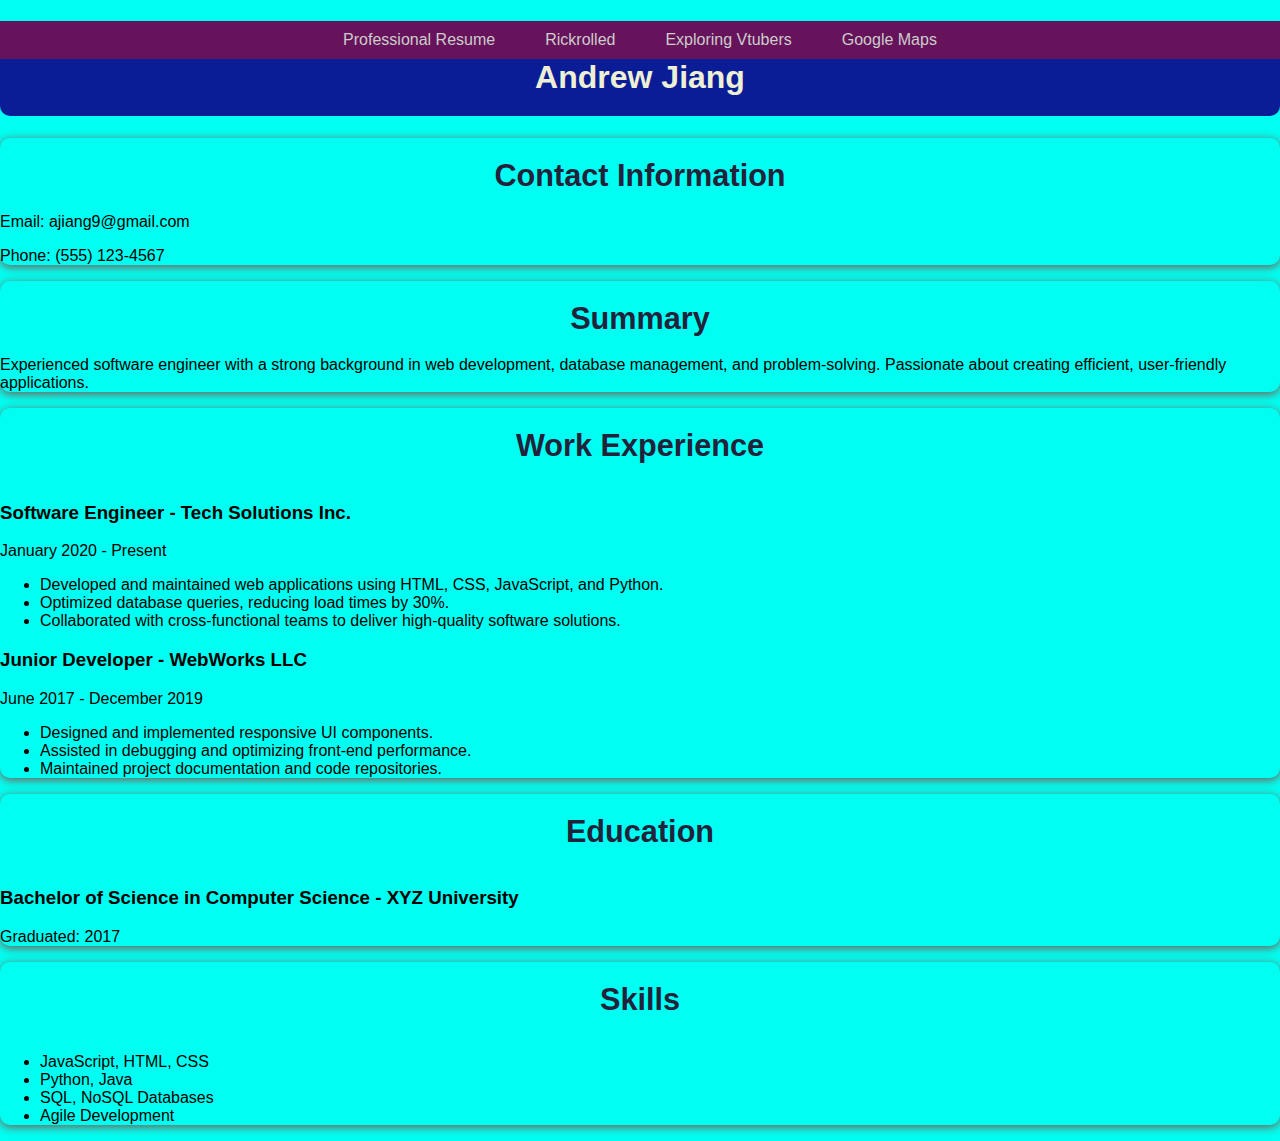
<file: index.html>
<!DOCTYPE html>
<html lang="en">
<head>
  <meta charset="utf-8">
  <meta name="viewport" content="width=device-width, initial-scale=1.0">
  <title>Professional Resume</title>
  <link rel="stylesheet" href="css/style.css">
  <link rel="reset" href="css/reset.css">
  <script src="js/main.js"></script>
</head>

<body>
	<nav id="main-nav">
	  <ul>
		<li><a href="index.html">Professional Resume</a></li>
		<li><a href="index3.html">Rickrolled</a></li>
		<li><a href="index2.html">Exploring Vtubers</a></li>
		<li><a href="index4.html">Google Maps</a></li>
	  </ul>
	</nav>

  <h1>Andrew Jiang</h1>

  <section>
    <h2>Contact Information</h2>
    <p>Email: ajiang9@gmail.com</p>
    <p>Phone: (555) 123-4567</p>
  </section>

  <section>
    <h2>Summary</h2>
    <p>Experienced software engineer with a strong background in web development, database management, and problem-solving. Passionate about creating efficient, user-friendly applications.</p>
  </section>

  <section>
    <h2>Work Experience</h2>
    <h3>Software Engineer - Tech Solutions Inc.</h3>
    <p>January 2020 - Present</p>
    <ul>
      <li>Developed and maintained web applications using HTML, CSS, JavaScript, and Python.</li>
      <li>Optimized database queries, reducing load times by 30%.</li>
      <li>Collaborated with cross-functional teams to deliver high-quality software solutions.</li>
    </ul>

    <h3>Junior Developer - WebWorks LLC</h3>
    <p>June 2017 - December 2019</p>
    <ul>
      <li>Designed and implemented responsive UI components.</li>
      <li>Assisted in debugging and optimizing front-end performance.</li>
      <li>Maintained project documentation and code repositories.</li>
    </ul>
  </section>

  <section>
    <h2>Education</h2>
    <h3>Bachelor of Science in Computer Science - XYZ University</h3>
    <p>Graduated: 2017</p>
  </section>

  <section>
    <h2>Skills</h2>
    <ul>
      <li>JavaScript, HTML, CSS</li>
      <li>Python, Java</li>
      <li>SQL, NoSQL Databases</li>
      <li>Agile Development</li>
    </ul>
  </section>
</body>
</html>
</file>
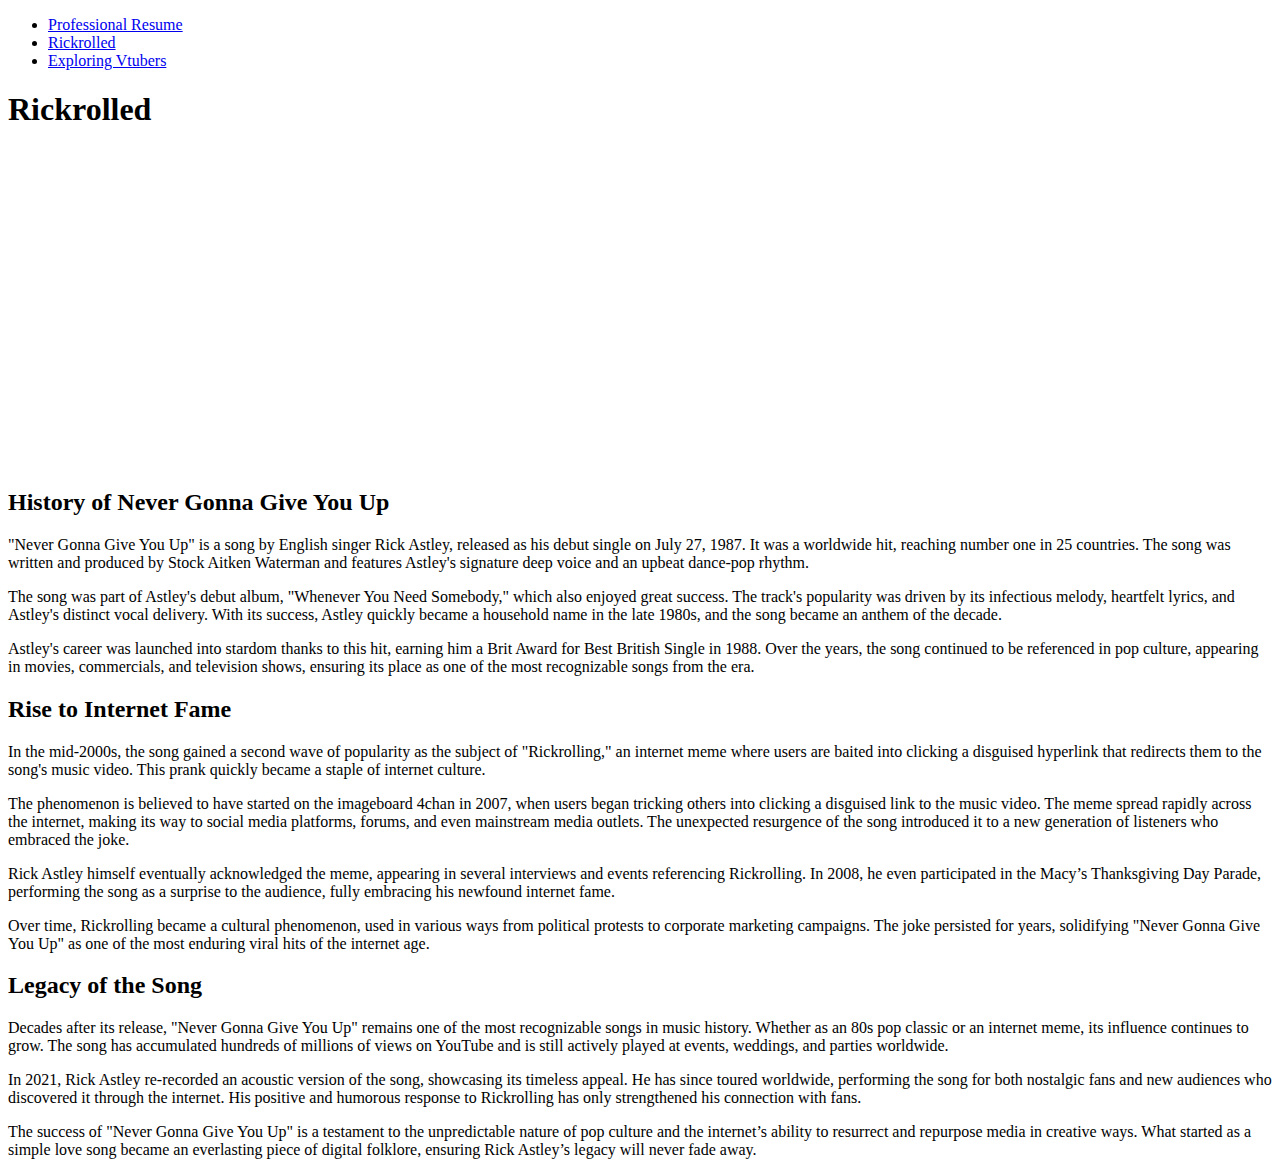
<file: Hololive/Rickroll/index.html>
<!DOCTYPE html>
<html lang="en">
<head>
  <meta charset="UTF-8">
  <meta name="viewport" content="width=device-width, initial-scale=1.0">
  <title>Rickrolled</title>
</head>
<body>
  <ul>
    <li><a href="index.html">Professional Resume</a></li>
    <li><a href="Rickroll/index.html">Rickrolled</a></li>
    <li><a href="Hololive/index.html">Exploring Vtubers</a></li>
  </ul>
  
  <h1>Rickrolled</h1>
  
  <div style="text-align: center;">
    <iframe width="560" height="315" src="https://www.youtube.com/embed/dQw4w9WgXcQ" 
      title="Never Gonna Give You Up" frameborder="0" allowfullscreen>
    </iframe>
  </div>
  
  <h2>History of Never Gonna Give You Up</h2>
  <p>"Never Gonna Give You Up" is a song by English singer Rick Astley, released as his debut single on July 27, 1987. It was a worldwide hit, reaching number one in 25 countries. The song was written and produced by Stock Aitken Waterman and features Astley's signature deep voice and an upbeat dance-pop rhythm.</p>
  <p>The song was part of Astley's debut album, "Whenever You Need Somebody," which also enjoyed great success. The track's popularity was driven by its infectious melody, heartfelt lyrics, and Astley's distinct vocal delivery. With its success, Astley quickly became a household name in the late 1980s, and the song became an anthem of the decade.</p>
  <p>Astley's career was launched into stardom thanks to this hit, earning him a Brit Award for Best British Single in 1988. Over the years, the song continued to be referenced in pop culture, appearing in movies, commercials, and television shows, ensuring its place as one of the most recognizable songs from the era.</p>
  
  <h2>Rise to Internet Fame</h2>
  <p>In the mid-2000s, the song gained a second wave of popularity as the subject of "Rickrolling," an internet meme where users are baited into clicking a disguised hyperlink that redirects them to the song's music video. This prank quickly became a staple of internet culture.</p>
  <p>The phenomenon is believed to have started on the imageboard 4chan in 2007, when users began tricking others into clicking a disguised link to the music video. The meme spread rapidly across the internet, making its way to social media platforms, forums, and even mainstream media outlets. The unexpected resurgence of the song introduced it to a new generation of listeners who embraced the joke.</p>
  <p>Rick Astley himself eventually acknowledged the meme, appearing in several interviews and events referencing Rickrolling. In 2008, he even participated in the Macy’s Thanksgiving Day Parade, performing the song as a surprise to the audience, fully embracing his newfound internet fame.</p>
  <p>Over time, Rickrolling became a cultural phenomenon, used in various ways from political protests to corporate marketing campaigns. The joke persisted for years, solidifying "Never Gonna Give You Up" as one of the most enduring viral hits of the internet age.</p>
  
  <h2>Legacy of the Song</h2>
  <p>Decades after its release, "Never Gonna Give You Up" remains one of the most recognizable songs in music history. Whether as an 80s pop classic or an internet meme, its influence continues to grow. The song has accumulated hundreds of millions of views on YouTube and is still actively played at events, weddings, and parties worldwide.</p>
  <p>In 2021, Rick Astley re-recorded an acoustic version of the song, showcasing its timeless appeal. He has since toured worldwide, performing the song for both nostalgic fans and new audiences who discovered it through the internet. His positive and humorous response to Rickrolling has only strengthened his connection with fans.</p>
  <p>The success of "Never Gonna Give You Up" is a testament to the unpredictable nature of pop culture and the internet’s ability to resurrect and repurpose media in creative ways. What started as a simple love song became an everlasting piece of digital folklore, ensuring Rick Astley’s legacy will never fade away.</p>
</body>
</html>
</file>
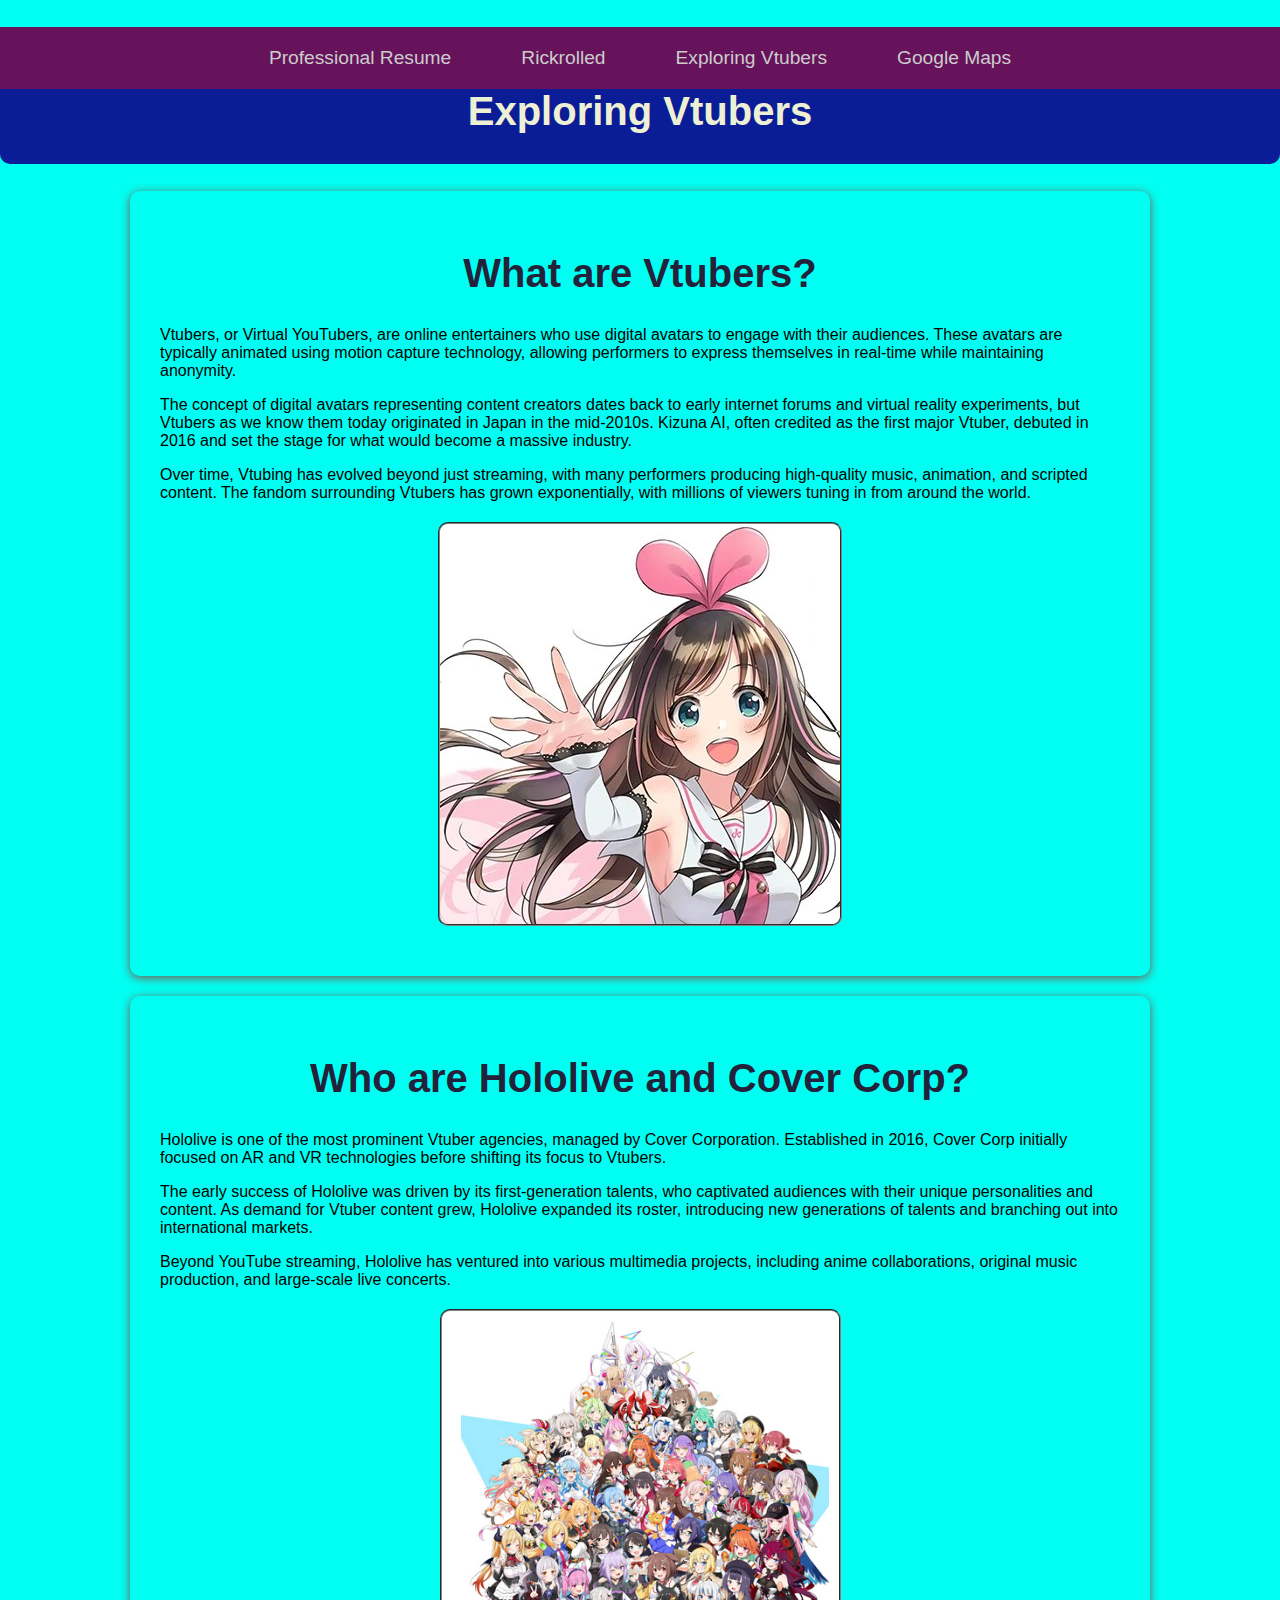
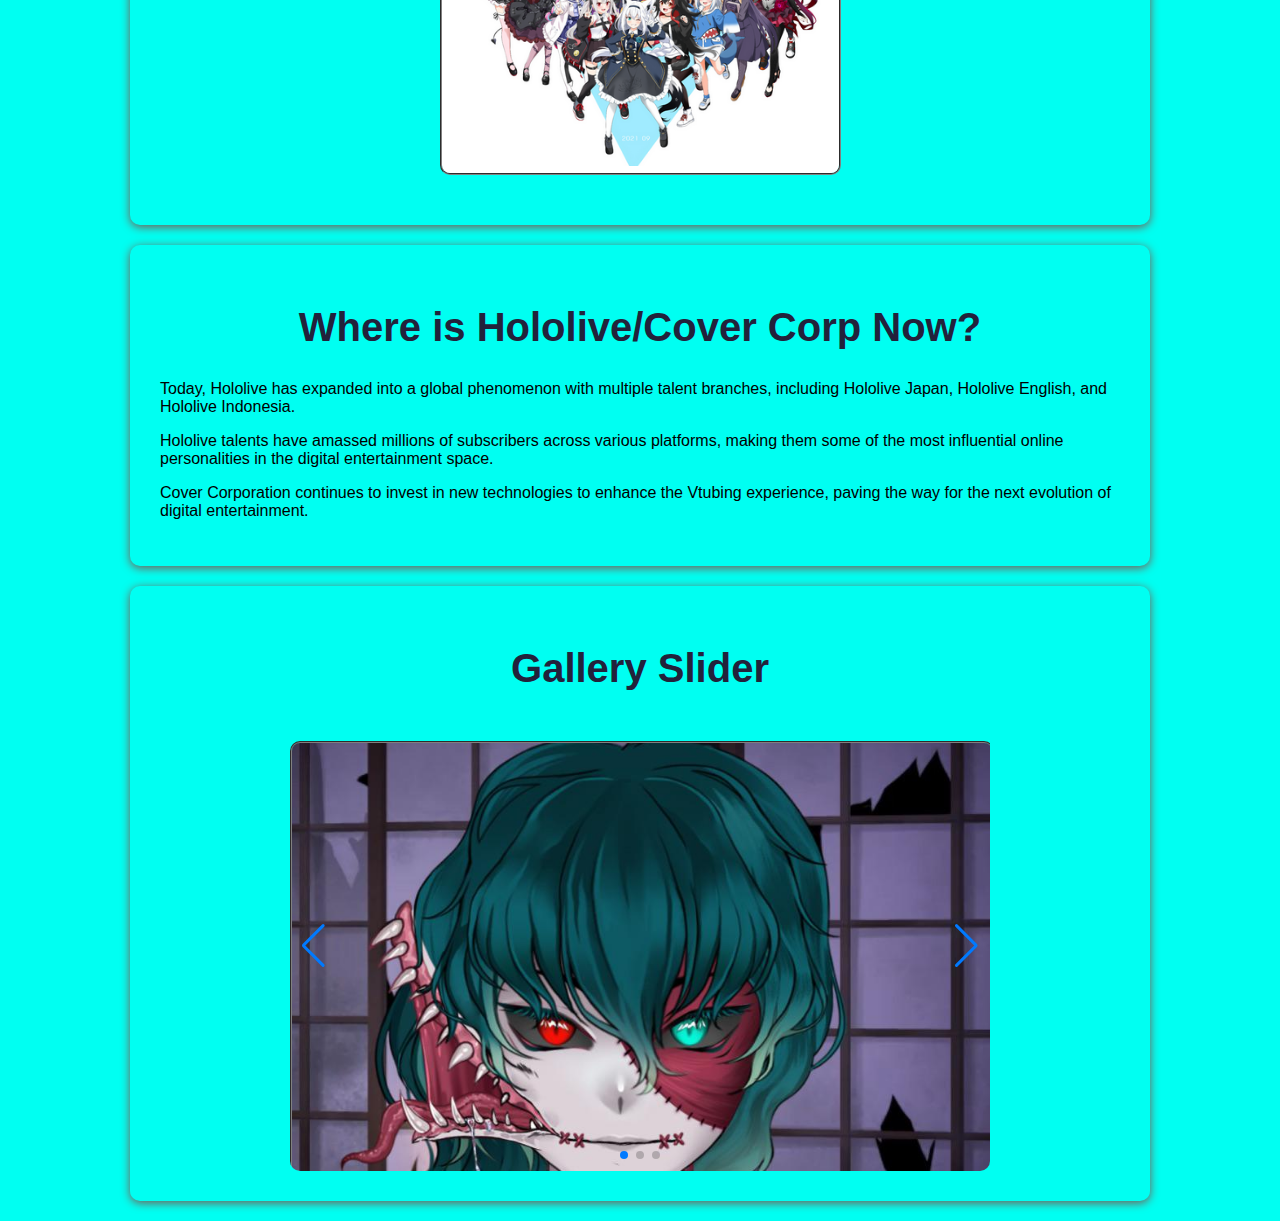
<file: index2.html>
<!DOCTYPE html>
<html lang="en">
<head>
  <meta charset="utf-8">
  <meta name="viewport" content="width=device-width, initial-scale=1.0">
  <title>Exploring Vtubers</title>
  <link rel="stylesheet" href="css/style.css">
  <link rel="reset" href="css/reset.css">
  <script src="js/main.js"></script>
  <script src="js/imgslider.js" defer></script>
  <!-- Swiper CSS -->
  <link rel="stylesheet" href="https://unpkg.com/swiper/swiper-bundle.min.css">
  <!-- Swiper JS -->
  <script src="https://unpkg.com/swiper/swiper-bundle.min.js"></script>
</head>

<body id="vtuber-page">
	<nav id="main-nav">
	  <ul>
		<li><a href="index.html">Professional Resume</a></li>
		<li><a href="index3.html">Rickrolled</a></li>
		<li><a href="index2.html">Exploring Vtubers</a></li>
		<li><a href="index4.html">Google Maps</a></li>
	  </ul>
	</nav>
  
  <h1>Exploring Vtubers</h1>
  
  <section>
    <h2>What are Vtubers?</h2>
    <p>Vtubers, or Virtual YouTubers, are online entertainers who use digital avatars to engage with their audiences. These avatars are typically animated using motion capture technology, allowing performers to express themselves in real-time while maintaining anonymity.</p>
    <p>The concept of digital avatars representing content creators dates back to early internet forums and virtual reality experiments, but Vtubers as we know them today originated in Japan in the mid-2010s. Kizuna AI, often credited as the first major Vtuber, debuted in 2016 and set the stage for what would become a massive industry.</p>
    <p>Over time, Vtubing has evolved beyond just streaming, with many performers producing high-quality music, animation, and scripted content. The fandom surrounding Vtubers has grown exponentially, with millions of viewers tuning in from around the world.</p>
    <img src="media/kizunaai.png" alt="Kizuna AI">
  </section>
  
  <section>
    <h2>Who are Hololive and Cover Corp?</h2>
    <p>Hololive is one of the most prominent Vtuber agencies, managed by Cover Corporation. Established in 2016, Cover Corp initially focused on AR and VR technologies before shifting its focus to Vtubers.</p>
    <p>The early success of Hololive was driven by its first-generation talents, who captivated audiences with their unique personalities and content. As demand for Vtuber content grew, Hololive expanded its roster, introducing new generations of talents and branching out into international markets.</p>
    <p>Beyond YouTube streaming, Hololive has ventured into various multimedia projects, including anime collaborations, original music production, and large-scale live concerts.</p>
    <img src="media/hololive1.png" alt="Hololive Talents">
  </section>
  
  <section>
    <h2>Where is Hololive/Cover Corp Now?</h2>
    <p>Today, Hololive has expanded into a global phenomenon with multiple talent branches, including Hololive Japan, Hololive English, and Hololive Indonesia.</p>
    <p>Hololive talents have amassed millions of subscribers across various platforms, making them some of the most influential online personalities in the digital entertainment space.</p>
    <p>Cover Corporation continues to invest in new technologies to enhance the Vtubing experience, paving the way for the next evolution of digital entertainment.</p>
  </section>
  
  <section>
  <h2>Gallery Slider</h2>
<div class="swiper">
  <div class="swiper-wrapper">
    <div class="swiper-slide"><img src="media/horror.jpg" alt="Splitface" class="slide"></div>
    <div class="swiper-slide"><img src="media/Ina.png" alt="Smol Ina" class="slide"></div>
    <div class="swiper-slide"><img src="media/ludwig.jpg" alt="Ludwig" class="slide"></div>
  </div>
  
  <!-- These go OUTSIDE swiper-wrapper -->
  <div class="swiper-pagination"></div>
  <div class="swiper-button-prev"></div>
  <div class="swiper-button-next"></div>
</div>
	  
</section>
</body>
</html>
</file>
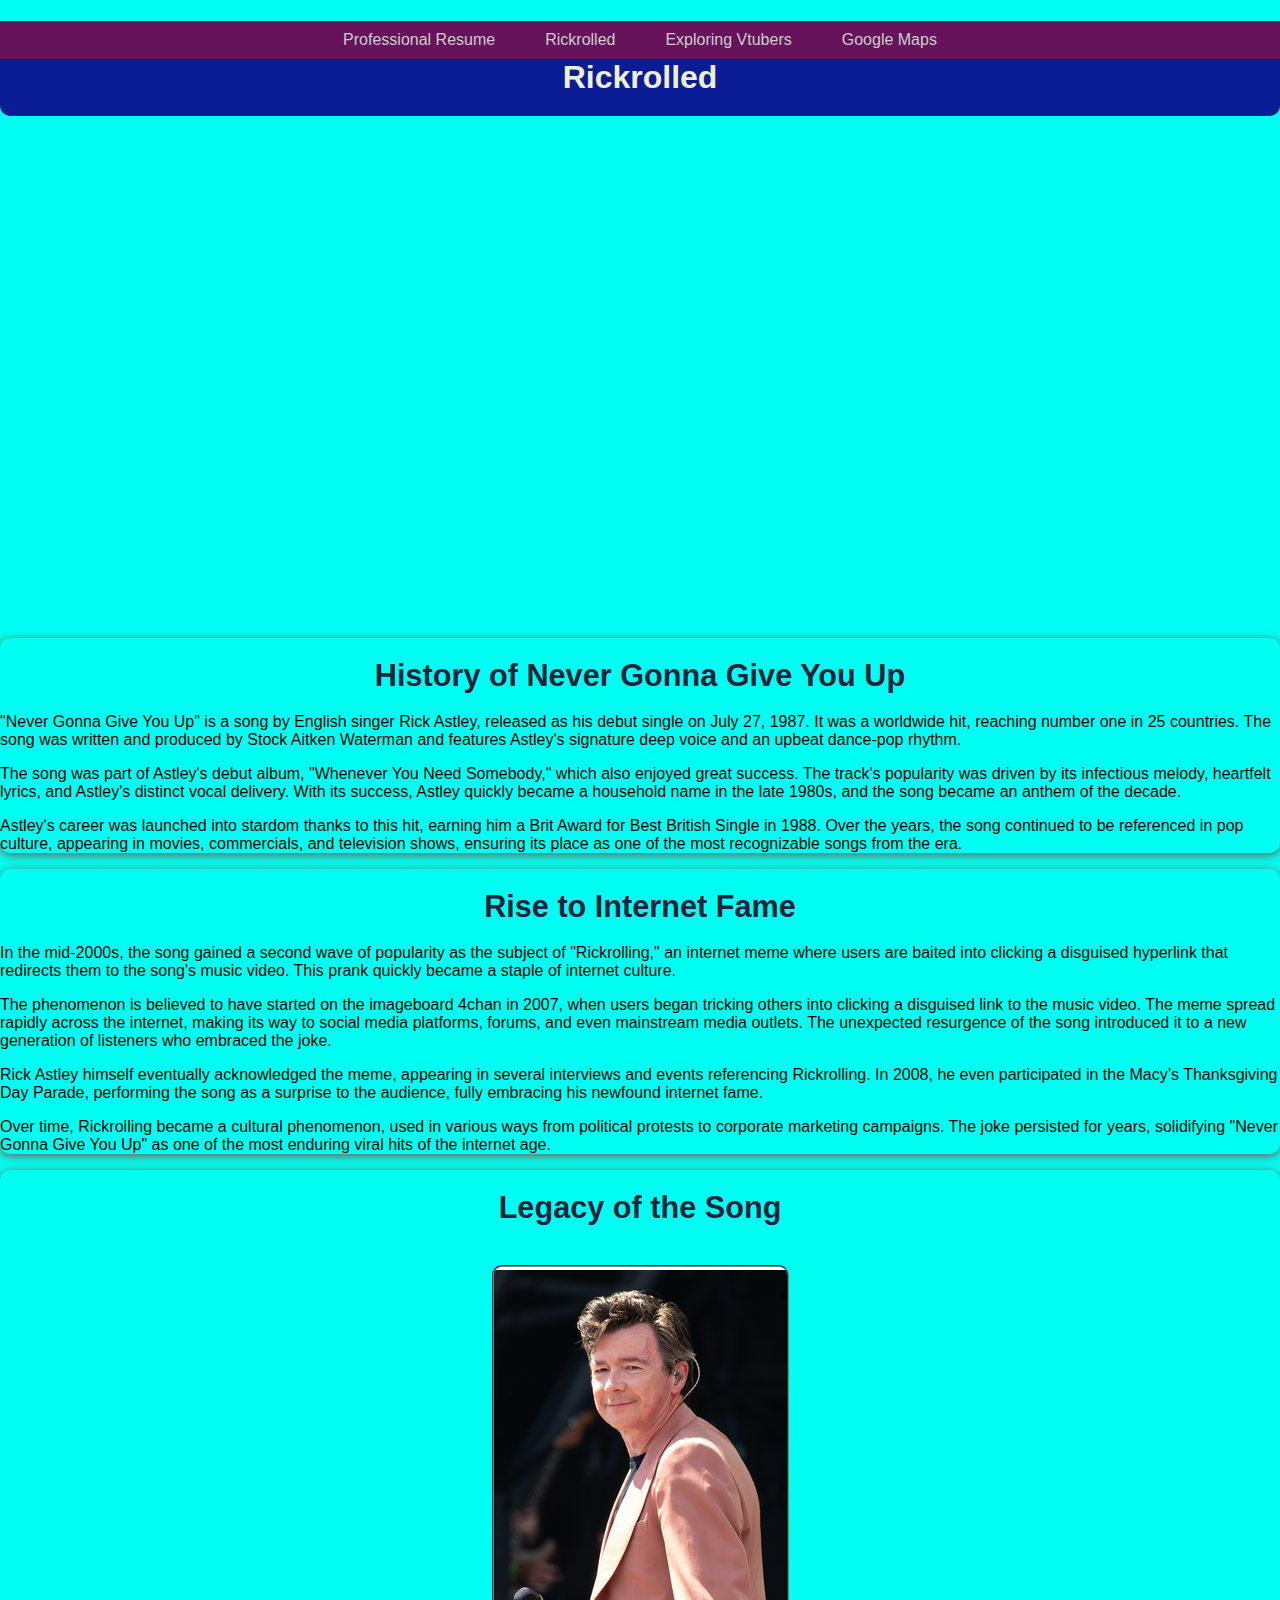
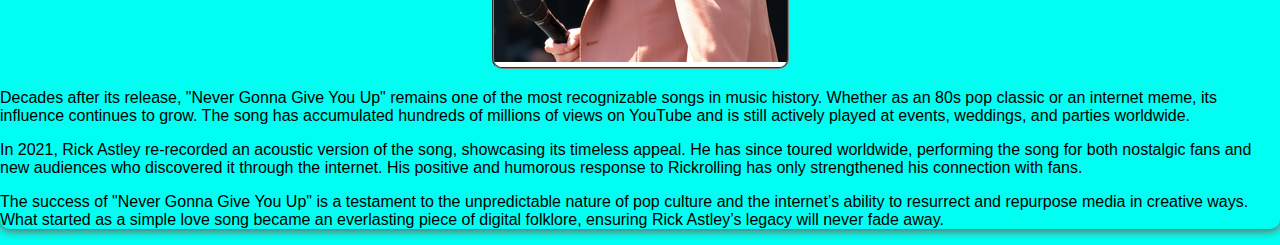
<file: index3.html>
<!DOCTYPE html>
<html lang="en">
<head>
  <meta charset="utf-8">
  <meta name="viewport" content="width=device-width, initial-scale=1.0">
  <title>Rickrolled</title>
  <link rel="stylesheet" href="css/style.css">
  <link rel="reset" href="css/reset.css">
  <script src="js/main.js"></script>
</head>

<body>
	<nav id="main-nav">
	  <ul>
		<li><a href="index.html">Professional Resume</a></li>
		<li><a href="index3.html">Rickrolled</a></li>
		<li><a href="index2.html">Exploring Vtubers</a></li>
		<li><a href="index4.html">Google Maps</a></li>
	  </ul>
	</nav>

  
  <h1>Rickrolled</h1>
  <iframe src="https://www.youtube.com/embed/dQw4w9WgXcQ" 
    title="Never Gonna Give You Up" frameborder="0" allowfullscreen>
  </iframe>
  
  <section>
    <h2>History of Never Gonna Give You Up</h2>
    <p>"Never Gonna Give You Up" is a song by English singer Rick Astley, released as his debut single on July 27, 1987. It was a worldwide hit, reaching number one in 25 countries. The song was written and produced by Stock Aitken Waterman and features Astley's signature deep voice and an upbeat dance-pop rhythm.</p>
    <p>The song was part of Astley's debut album, "Whenever You Need Somebody," which also enjoyed great success. The track's popularity was driven by its infectious melody, heartfelt lyrics, and Astley's distinct vocal delivery. With its success, Astley quickly became a household name in the late 1980s, and the song became an anthem of the decade.</p>
    <p>Astley's career was launched into stardom thanks to this hit, earning him a Brit Award for Best British Single in 1988. Over the years, the song continued to be referenced in pop culture, appearing in movies, commercials, and television shows, ensuring its place as one of the most recognizable songs from the era.</p>
  </section>
  
  <section>
    <h2>Rise to Internet Fame</h2>
    <p>In the mid-2000s, the song gained a second wave of popularity as the subject of "Rickrolling," an internet meme where users are baited into clicking a disguised hyperlink that redirects them to the song's music video. This prank quickly became a staple of internet culture.</p>
    <p>The phenomenon is believed to have started on the imageboard 4chan in 2007, when users began tricking others into clicking a disguised link to the music video. The meme spread rapidly across the internet, making its way to social media platforms, forums, and even mainstream media outlets. The unexpected resurgence of the song introduced it to a new generation of listeners who embraced the joke.</p>
    <p>Rick Astley himself eventually acknowledged the meme, appearing in several interviews and events referencing Rickrolling. In 2008, he even participated in the Macy’s Thanksgiving Day Parade, performing the song as a surprise to the audience, fully embracing his newfound internet fame.</p>
    <p>Over time, Rickrolling became a cultural phenomenon, used in various ways from political protests to corporate marketing campaigns. The joke persisted for years, solidifying "Never Gonna Give You Up" as one of the most enduring viral hits of the internet age.</p>
  </section>
  
  <section>
    <h2>Legacy of the Song</h2>
    <img src="media/rick.png" alt="Rick Astley">
    <p>Decades after its release, "Never Gonna Give You Up" remains one of the most recognizable songs in music history. Whether as an 80s pop classic or an internet meme, its influence continues to grow. The song has accumulated hundreds of millions of views on YouTube and is still actively played at events, weddings, and parties worldwide.</p>
    <p>In 2021, Rick Astley re-recorded an acoustic version of the song, showcasing its timeless appeal. He has since toured worldwide, performing the song for both nostalgic fans and new audiences who discovered it through the internet. His positive and humorous response to Rickrolling has only strengthened his connection with fans.</p>
    <p>The success of "Never Gonna Give You Up" is a testament to the unpredictable nature of pop culture and the internet’s ability to resurrect and repurpose media in creative ways. What started as a simple love song became an everlasting piece of digital folklore, ensuring Rick Astley’s legacy will never fade away.</p>
  </section>
</body>
</html>
</file>
<file: css/style.css>
@import url('https://fonts.googleapis.com/css2?family=Poppins:wght@300;400;700&display=swap');

body {
  font-family: 'Optima', sans-serif;
  background-color: #00fff2;
  margin: 0;
  padding: 0;
}

h1 {
  background-color: #0b1d96;
  color: #eef0d5;
  text-align: center;
  padding: 20px;
  border-radius: 10px;
}

h2 {
  color: #22223b;
  font-size: 23pt;
  padding: 20px;
  margin: 0;
  text-align: center;
}

h2, h3, p {
  font-family: 'Impact', 'Arial', sans-serif;
}

#main-nav {
  float: left;
  width: 100%;
  background-color: #66135b;
}

#main-nav ul {
  list-style-type: none;
  margin: 0;
  padding: 0;
  float: left;
  position: relative;
  left: 50%;
}

#main-nav ul li {
  float: left;
  position: relative;
  right: 50%;
}

#main-nav ul li a {
  padding: 10px 25px;
  display: block;
  text-decoration: none;
  color: #ccc;
}

section {
  border-radius: 10px;
  box-shadow: 0 2px 10px #7e564e;
}

.container {
  border-radius: 10px;
  box-shadow: 0 2px 10px #7e564e;
  margin: 0 auto;
  width: max-content;
  padding-bottom: 5vh;
  padding-top: 1vw;
  background-color: #c9ada7;
  gap: 2rem; 
}

img {
  display: block;
  margin: 0 auto;
  border: 2.5px groove gray;
  border-radius: 10px;
  margin-top: 20px;
  margin-bottom: 20px;
}

iframe {
  display: block;
  margin: 0 auto;
}

p {
  margin: 0 auto;
  text-align: left;
  margin-bottom: 1rem;
}

img {
  border-radius: 10px;
  transition: transform 0.3s ease-in-out;
}

img:hover {
  transform: scale(1.2);
}
@media (min-width: 600px) {
  #vtuber-page body {
    padding: 1rem;
  }

  #vtuber-page h1 {
    font-size: 2rem;
    padding: 30px;
  }

  #vtuber-page h2 {
    font-size: 26pt;
  }

  #vtuber-page #main-nav ul li a {
    padding: 15px 30px;
    font-size: 1.1rem;
  }

  #vtuber-page section {
    margin: 20px auto;
    max-width: 90%;
    padding: 20px;
  }
}

@media (min-width: 1000px) {
  #vtuber-page body {
    max-width: 1200px;
    margin: 0 auto;
  }

  #vtuber-page h1 {
    font-size: 2.5rem;
  }

  #vtuber-page h2 {
    font-size: 30pt;
    padding: 30px;
  }

  #vtuber-page #main-nav ul li a {
    font-size: 1.2rem;
    padding: 20px 35px;
  }

  #vtuber-page section {
    max-width: 75%;
    padding: 30px;
  }
  
iframe {
  height: 500px;
  align-self: center;
}

.swiper {
  width: 100%;
  max-width: 700px;
  height: 450px;
  border-radius: 10px;
}
  
.swiper-slide {
  display: flex;
  align-items: center;
  justify-content: center;
}

.swiper-slide img {
  width: 100%;
  height: 100%;
  object-fit: cover;
}

#canvas {
  height: 500px;
  width: 100%;
}
</file>
